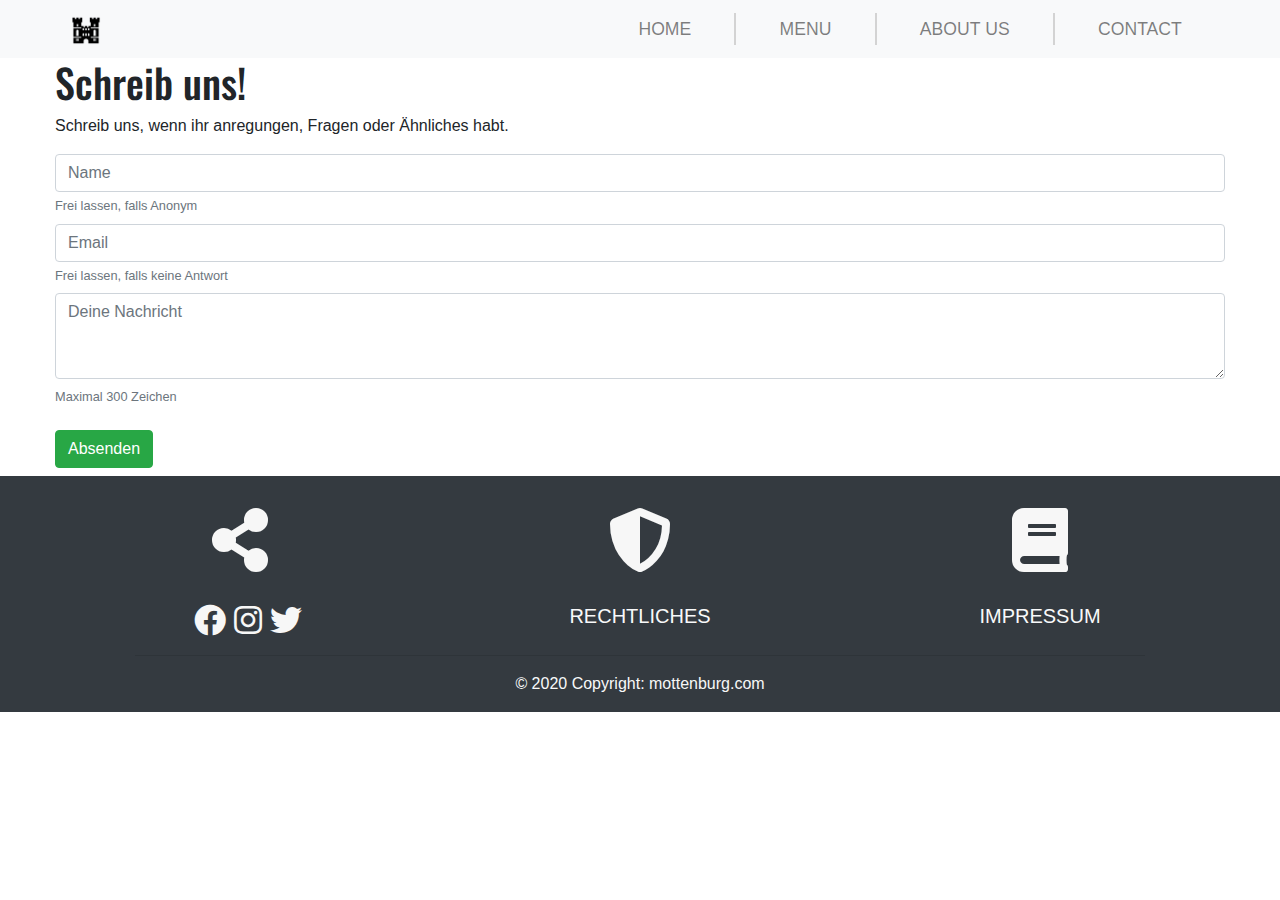
<file: contact.html>
<!doctype html>
<html lang="en">
  <head>
    <!-- Required meta tags -->
    <meta charset="utf-8">
    <meta name="viewport" content="width=device-width, initial-scale=1, shrink-to-fit=no">

    <!-- Bootstrap CSS -->
    <link rel="stylesheet" href="https://stackpath.bootstrapcdn.com/bootstrap/4.4.1/css/bootstrap.min.css" integrity="sha384-Vkoo8x4CGsO3+Hhxv8T/Q5PaXtkKtu6ug5TOeNV6gBiFeWPGFN9MuhOf23Q9Ifjh" crossorigin="anonymous">
    <link href="./fontawesome/css/all.css" rel="stylesheet">
    <link rel="stylesheet" href="./style.css">

    <!-- title -->
    <title>Mottenburg</title>
    <link rel="icon" href="./img/burg.png" type="image/x-icon">
  </head>

  <body>

    <!-- navbar -->
    <nav class="navbar sticky-top navbar-expand-md bg-light navbar-light">
      <div class="container">
      <!-- toggle button -->
      <button class="navbar-toggler" type="button" data-toggle="collapse" data-target="#navbarSupportedContent" aria-controls="navbarSupportedContent" aria-expanded="false" aria-label="Toggle navigation">
        <span class="navbar-toggler-icon"></span>
      </button>

      <!-- brand if <sm -->
      <a class="navbar-brand d-md-none w-50" href="index.html">
        <img src="./img/burg.png" width="30px" height="30px">
      </a>

        <!-- brand if >sm -->
        <div class="w-100 d-none d-md-block order-0 ml-3">
        <a class="navbar-brand mr-auto" href="index.html">
          <img src="./img/burg.png" width="30px" height="30px">
        </a>
        </div>

        <!-- links -->
        <div class="navbar-collapse collapse order-1" id="navbarSupportedContent">
        <ul class="navbar-nav">
          <li class="nav-item">
            <a class="nav-link text-uppercase" href="index.html">Home</a>
          </li>
          <div class="headerDivider d-none d-md-block my-auto"></div>
          <li class="nav-item">
            <a class="nav-link text-uppercase" href="menu.html">Menu</a>
          </li>
          <div class="headerDivider d-none d-md-block my-auto"></div>
          <li class="nav-item">
            <a class="nav-link text-uppercase" href="about.html">About&nbsp;us</a>
          </li>
          <div class="headerDivider d-none d-md-block my-auto"></div>
          <li class="nav-item acive">
            <a class="nav-link text-uppercase" href="contact.html">Contact</a>
          </li>
        </ul>
        </div>
      </div>
    </nav>

    <section class="container">
      <h1 class="oswald">Schreib uns!</h1>
      <p>Schreib uns, wenn ihr anregungen, Fragen oder Ähnliches habt.</p>
      <form method="post" action="verification.php">
        <div class="form-group my-2" width="100px">
          <input type="name" placeholder="Name" name="nameInput" class="form-control">
            <small id="Anonym" class="form-text text-muted">Frei lassen, falls Anonym</small>
        </div>
        <div class="form-group my-2" width="100px">
          <input type="email" placeholder="Email" name="emailInput" class="form-control">
            <small id="Anonym" class="form-text text-muted">Frei lassen, falls keine Antwort</small>
        </div>
        <div class="form-group">
          <textarea class="form-control my-2" maxlength="300" name="Nachricht" rows="3" placeholder="Deine Nachricht"></textarea>
          <small id="Hinweis" class="form-text text-muted">Maximal 300 Zeichen</small>
        </div>
        <button type="submit" class="btn btn-success my-2">Absenden</button>
      </form>
    </section>

    <!-- Optional JavaScript -->
    <!-- jQuery first, then Popper.js, then Bootstrap JS -->
    <script src="https://code.jquery.com/jquery-3.4.1.slim.min.js" integrity="sha384-J6qa4849blE2+poT4WnyKhv5vZF5SrPo0iEjwBvKU7imGFAV0wwj1yYfoRSJoZ+n" crossorigin="anonymous"></script>
    <script src="https://cdn.jsdelivr.net/npm/popper.js@1.16.0/dist/umd/popper.min.js" integrity="sha384-Q6E9RHvbIyZFJoft+2mJbHaEWldlvI9IOYy5n3zV9zzTtmI3UksdQRVvoxMfooAo" crossorigin="anonymous"></script>
    <script src="https://stackpath.bootstrapcdn.com/bootstrap/4.4.1/js/bootstrap.min.js" integrity="sha384-wfSDF2E50Y2D1uUdj0O3uMBJnjuUD4Ih7YwaYd1iqfktj0Uod8GCExl3Og8ifwB6" crossorigin="anonymous"></script>
  </body>

  <!-- Footer -->
<footer class="page-footer font-small text-light bg-dark">
  <div class="container">
  <!-- Grid row -->
  <div class="row">

    <!-- Grid column -->
    <div class="col-md-4 mt-md-0 mt-4">
      <div class="container text-center">
        <i class="fas fa-4x fa-share-alt"></i>

        <!-- social contacts -->
        <div class="row ml-auto justify-content-center">
          <a href="https://de-de.facebook.com/pages/Mottenburg/115011505227336" class="mx-1">
            <i class="fab fa-2x fa-facebook"></i>
          </a>
          <a href="https://instagram.com/andre_pet1/" class="mx-1">
            <i class="fab fa-2x fa-instagram"></i>
          </a>
          <a href="#" class="mx-1">
            <i class="fab fa-2x fa-twitter"></i>
          </a>
        </div>

      </div>
    </div>

    <!-- Grid column -->
    <div class="col-md-4 mb-md-0 mb-4">
      <div class="container text-center">
        <a href="#">
          <i class="fas fa-4x fa-shield-alt"></i>
        </a>
        <h5 class="text-uppercase">rechtliches</h5>
      </div>
    </div>

    <!-- Grid column -->
    <div class="col-md-4 mb-md-0 mb-4">
      <div class="container text-center">
        <a href="#">
          <i class="fas fa-4x fa-book"></i>
        </a>
        <h5 class="text-uppercase">impressum</h5>
      </div>
    </div>

  </div>

  <hr>
  <!-- Copyright -->
  <div class="footer-copyright text-center py-3">© 2020 Copyright:
    <a href="index.html" style="color: #f7f7f7">mottenburg.com</a>
  </div>
</div>
  </footer>
</html>
</file>
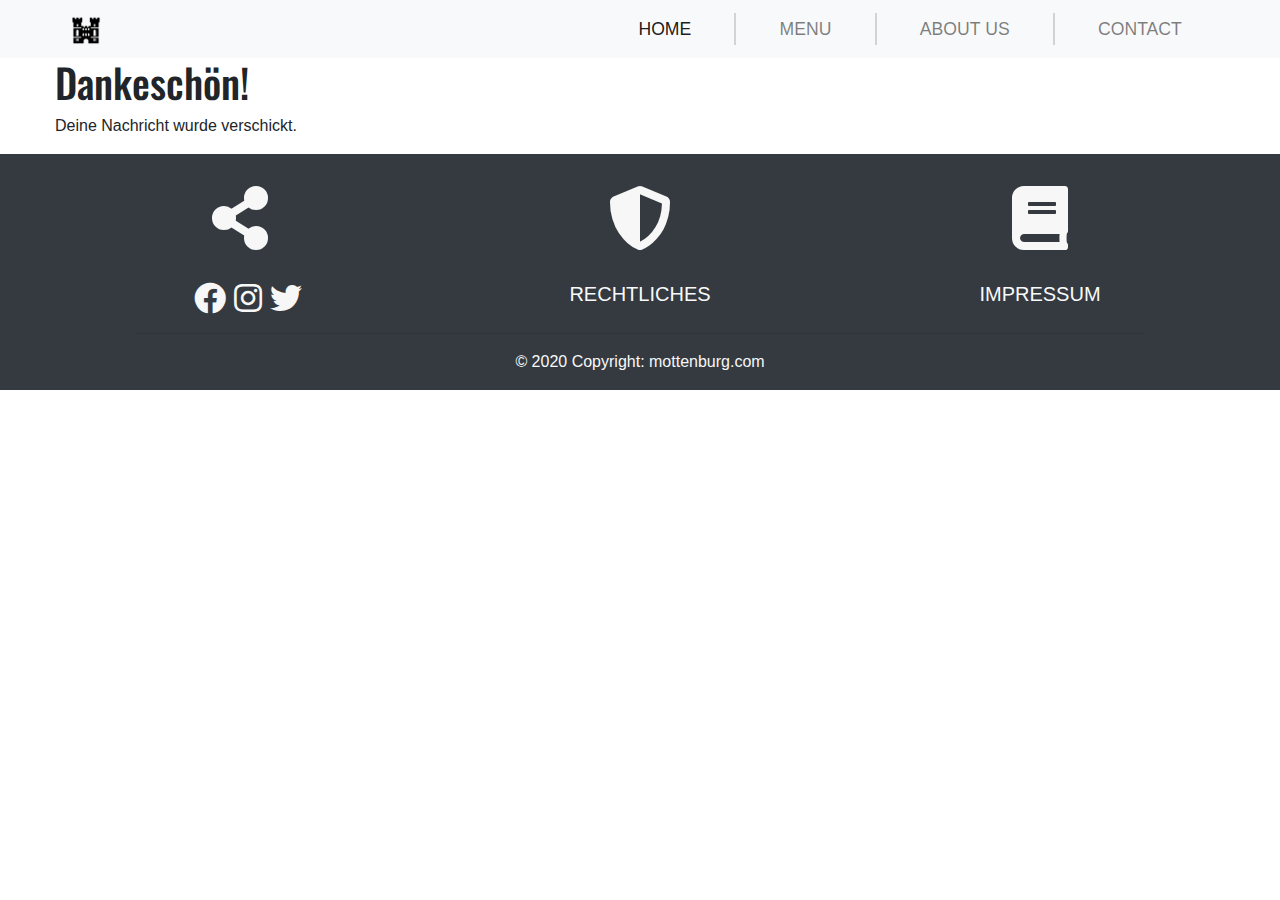
<file: thankyou.html>
<!doctype html>
<html lang="en">
  <head>
    <!-- Required meta tags -->
    <meta charset="utf-8">
    <meta name="viewport" content="width=device-width, initial-scale=1, shrink-to-fit=no">

    <!-- Bootstrap CSS -->
    <link rel="stylesheet" href="https://stackpath.bootstrapcdn.com/bootstrap/4.4.1/css/bootstrap.min.css" integrity="sha384-Vkoo8x4CGsO3+Hhxv8T/Q5PaXtkKtu6ug5TOeNV6gBiFeWPGFN9MuhOf23Q9Ifjh" crossorigin="anonymous">
    <link href="./fontawesome/css/all.css" rel="stylesheet">
    <link rel="stylesheet" href="./style.css">

    <!-- title -->
    <title>Mottenburg</title>
    <link rel="icon" href="./img/burg.png" type="image/x-icon">
  </head>

  <body>

    <!-- navbar -->
    <nav class="navbar sticky-top navbar-expand-md bg-light navbar-light">
      <div class="container">
      <!-- toggle button -->
      <button class="navbar-toggler" type="button" data-toggle="collapse" data-target="#navbarSupportedContent" aria-controls="navbarSupportedContent" aria-expanded="false" aria-label="Toggle navigation">
        <span class="navbar-toggler-icon"></span>
      </button>

      <!-- brand if <sm -->
      <a class="navbar-brand d-md-none w-50" href="index.html">
        <img src="./img/burg.png" width="30px" height="30px">
      </a>

        <!-- brand if >sm -->
        <div class="w-100 d-none d-md-block order-0 ml-3">
        <a class="navbar-brand mr-auto" href="index.html">
          <img src="./img/burg.png" width="30px" height="30px">
        </a>
        </div>

        <!-- links -->
        <div class="navbar-collapse collapse order-1" id="navbarSupportedContent">
        <ul class="navbar-nav">
          <li class="nav-item active">
            <a class="nav-link text-uppercase" href="index.html">Home</a>
          </li>
          <div class="headerDivider d-none d-md-block my-auto"></div>
          <li class="nav-item">
            <a class="nav-link text-uppercase" href="menu.html">Menu</a>
          </li>
          <div class="headerDivider d-none d-md-block my-auto"></div>
          <li class="nav-item">
            <a class="nav-link text-uppercase" href="about.html">About&nbsp;us</a>
          </li>
          <div class="headerDivider d-none d-md-block my-auto"></div>
          <li class="nav-item">
            <a class="nav-link text-uppercase" href="contact.html">Contact</a>
          </li>
        </ul>
        </div>
      </div>
    </nav>

    <section class="container">
      <h1 class="oswald">Dankeschön!</h1>
      <p>Deine Nachricht wurde verschickt.</p>
    </section>

    <!-- Optional JavaScript -->
    <!-- jQuery first, then Popper.js, then Bootstrap JS -->
    <script src="https://code.jquery.com/jquery-3.4.1.slim.min.js" integrity="sha384-J6qa4849blE2+poT4WnyKhv5vZF5SrPo0iEjwBvKU7imGFAV0wwj1yYfoRSJoZ+n" crossorigin="anonymous"></script>
    <script src="https://cdn.jsdelivr.net/npm/popper.js@1.16.0/dist/umd/popper.min.js" integrity="sha384-Q6E9RHvbIyZFJoft+2mJbHaEWldlvI9IOYy5n3zV9zzTtmI3UksdQRVvoxMfooAo" crossorigin="anonymous"></script>
    <script src="https://stackpath.bootstrapcdn.com/bootstrap/4.4.1/js/bootstrap.min.js" integrity="sha384-wfSDF2E50Y2D1uUdj0O3uMBJnjuUD4Ih7YwaYd1iqfktj0Uod8GCExl3Og8ifwB6" crossorigin="anonymous"></script>
  </body>

  <!-- Footer -->
<footer class="page-footer font-small text-light bg-dark">
  <div class="container">
  <!-- Grid row -->
  <div class="row">

    <!-- Grid column -->
    <div class="col-md-4 mt-md-0 mt-4">
      <div class="container text-center">
        <i class="fas fa-4x fa-share-alt"></i>

        <!-- social contacts -->
        <div class="row ml-auto justify-content-center">
          <a href="https://de-de.facebook.com/pages/Mottenburg/115011505227336" class="mx-1">
            <i class="fab fa-2x fa-facebook"></i>
          </a>
          <a href="https://instagram.com/andre_pet1/" class="mx-1">
            <i class="fab fa-2x fa-instagram"></i>
          </a>
          <a href="#" class="mx-1">
            <i class="fab fa-2x fa-twitter"></i>
          </a>
        </div>

      </div>
    </div>

    <!-- Grid column -->
    <div class="col-md-4 mb-md-0 mb-4">
      <div class="container text-center">
        <a href="#">
          <i class="fas fa-4x fa-shield-alt"></i>
        </a>
        <h5 class="text-uppercase">rechtliches</h5>
      </div>
    </div>

    <!-- Grid column -->
    <div class="col-md-4 mb-md-0 mb-4">
      <div class="container text-center">
        <a href="#">
          <i class="fas fa-4x fa-book"></i>
        </a>
        <h5 class="text-uppercase">impressum</h5>
      </div>
    </div>

  </div>

  <hr>
  <!-- Copyright -->
  <div class="footer-copyright text-center py-3">© 2020 Copyright:
    <a href="index.html" style="color: #f7f7f7">mottenburg.com</a>
  </div>
</div>
  </footer>
</html>
</file>
<file: style.css>
@import url(http://fonts.googleapis.com/css?family=Oswald:400,300,700);

.fa-instagram-color {
  color: transparent;
  background: radial-gradient(circle at 30% 107%, #fdf497 0%, #fdf497 5%, #fd5949 45%, #d6249f 60%, #285AEB 90%);
  background: -webkit-radial-gradient(circle at 30% 107%, #fdf497 0%, #fdf497 5%, #fd5949 45%, #d6249f 60%, #285AEB 90%);
  background-clip: text;
  -webkit-background-clip: text;
}

.fab {
  color: #f7f7f7;
}

.fas {
  color: #f7f7f7;
  margin: 0.5em;
}

.navbar-toggler {
  border: none;
  outline: none;
}

.oswald {
  font-family: 'Oswald';
}

.container-fluid-img {
  position: relative;
}

.centered {
  position: absolute;
  top: 50%;
  left: 50%;
  transform: translate(-50%, -50%);
}

.nav-item {
  position: relative;
  margin-left: 2em;
  margin-right: 2em;
  font-size: 1.1em;
}

.container {
  max-width:1200px;
}

.headerDivider {
     border-left:0.5px solid #D3D3D3;
     border-right:0.5px solid #D3D3D3;
     height:2em;
}

hr {
  margin-top: 1rem;
  margin-bottom: 0rem;
  margin-left: 5rem;
  margin-right: 5rem;
}


@media (min-width: 604px){
    .navbar-expand-custom {
        flex-direction: row;
        flex-wrap: nowrap;
        justify-content: flex-start;
    }
    .navbar-expand-custom .navbar-nav {
        flex-direction: row;
    }
    .navbar-expand-custom .navbar-nav .nav-link {
        padding-right: .5rem;
        padding-left: .5rem;
    }
    .navbar-expand-custom .navbar-collapse {
        display: flex!important;
    }
    .navbar-expand-custom .navbar-toggler {
        display: none;
    }
}
</file>
